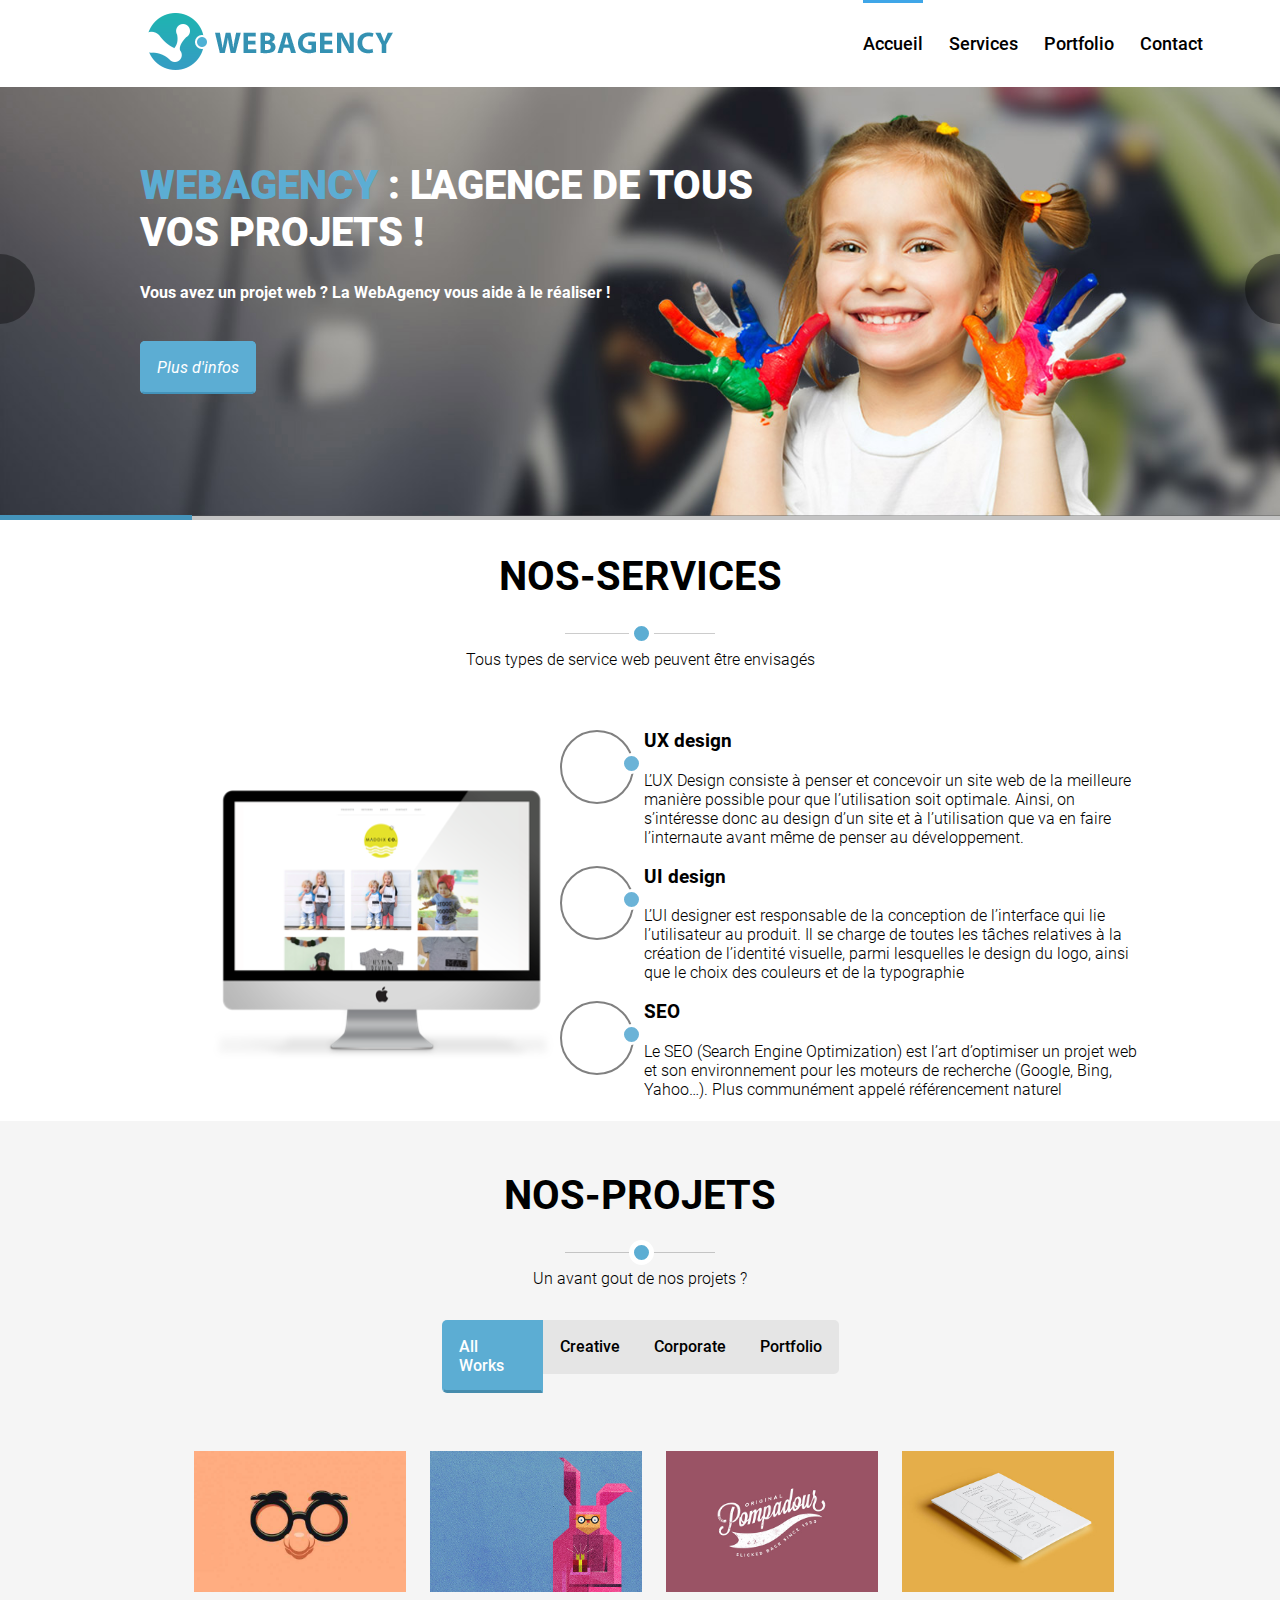
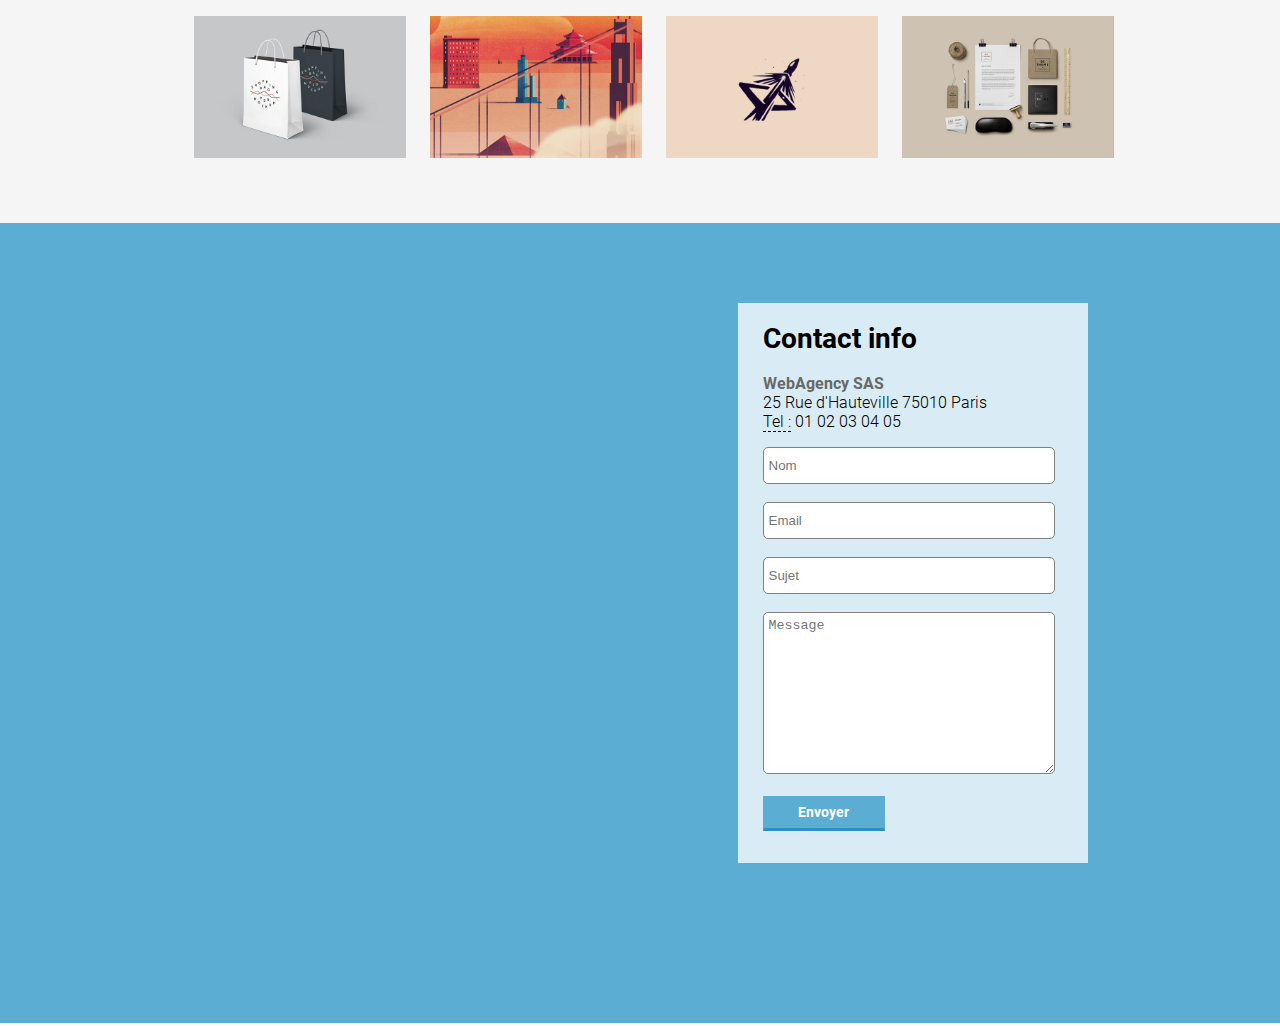
<file: index.html>
<!DOCTYPE html>
<html lang="fr">
	<head>
		<meta charset="utf-8">
		<title>WebAgency</title>
		<meta name="viewport" content="width=device-width, initial-scale=1.0">
		<meta name="description" content="Agence de création de site web pour particulier et autre" />
		
		<!-- Police d'ecriture -->
		<link rel="stylesheet" href="css/fonts.css" type="text/css">
		
		<!-- Fontawesome -->
		<link rel="stylesheet" href="https://use.fontawesome.com/releases/v5.6.3/css/all.css" integrity="sha384-UHRtZLI+pbxtHCWp1t77Bi1L4ZtiqrqD80Kn4Z8NTSRyMA2Fd33n5dQ8lWUE00s/" crossorigin="anonymous">
		
		<!-- CSS -->
		<link rel="stylesheet" href="css/style.css" type="text/css">
		
		<!-- Responsive CSS -->
		<link rel="stylesheet" href="css/responsive.css" />
		
	</head>
	<body>
		
		<!--**************************************-->
		<!--****************HEADER****************-->
		<!--**************************************-->
		
		<header>
			<nav>
				<div class="nav-bar">
					<img src="images/logo.png" alt="Logo WebAgency" id="logo">
					<div class="menu_burger">
						<div class="burger">
							<i class="fas fa-bars fa-2x"></i>
						</div>
					<ul class="menu">
						<li class="active_menu"><a href="#">Accueil</a></li>
						<li><a href="#services">Services</a></li>
						<li><a href="#projets">Portfolio</a></li>
						<li><a href="#maps">Contact</a></li>
					</ul>
					</div>
				</div>
			</nav>
			<div class="slider">
				<div class="slider_img">
					<img src="images/slider/bg1.jpg" alt="bg">
					<div class="arrow_left_slider">
						<div class="arrow-position">
							<i class="fas fa-angle-left fa-2x"></i>
						</div>
					</div>
					<div class="arrow_right_slider">
						<div class="arrow-position">
							<i class="fas fa-angle-right fa-2x"></i>
						</div>
					</div>
					<div class="border_line">
						<div class="border_line_blue"></div>
					</div>
				</div>
				<div class="title">
					<h1 class="uppercase-white responsive_align_texte"><span id="blue">WebAgency</span> : L'agence de tous <br> Vos projets !</h1>
					<p class="white Roboto-Bold responsive_align_texte">Vous avez un projet web ? La WebAgency vous aide à le réaliser !</p>
					<a href="#" target="_blank" class="btn-blue top_btn">Plus d'infos</a>
				</div>
			</div>
		</header>

		<!--**************************************-->
		<!--************NOS SERVICES**************-->
		<!--**************************************-->

		<section class="container" id="services">
			<div class="blocktexte">
				<h2 class="h2">nos-services</h2>
					<div class="barre">
						<div class="point"></div>
					</div>
				<p>Tous types de service web peuvent être envisagés</p>
			</div>
				<div class="serviceblock">
					<div class="blockscreen">
						<img src="images/main-feature.png" alt="ordinateur" id="screen">
					</div>
						<ul class="text_block">
							<li class="block_global_service">
								<div class="blockcircle">
									<i class="fas fa-chart-line fa-2x exo"></i>
									<i class="circle"></i>
								</div>
								<h3 class="responsive_align_texte">UX design</h3>
								<p class="responsive_align_texte">L’UX Design consiste à penser et concevoir un site web de la meilleure manière possible pour que l’utilisation soit optimale. Ainsi, on s’intéresse donc au design d’un site et à l’utilisation que va en faire l’internaute avant même de penser au développement.</p>
							</li>
							<li class="block_global_service">
								<div class="blockcircle">
									<i class="fas fa-cubes fa-2x exo"></i>
									<i class="circle"></i>
								</div>
								<h3 class="responsive_align_texte">UI design</h3>
								<p class="responsive_align_texte">L’UI designer est responsable de la conception de l’interface qui lie l’utilisateur au produit. Il se charge de toutes les tâches relatives à la création de l’identité visuelle, parmi lesquelles le design du logo, ainsi que le choix des couleurs et de la typographie</p>
							</li>
							<li class="block_global_service">
								<div class="blockcircle">
									<i class="fas fa-chart-pie fa-2x exo"></i>
									<i class="circle"></i>
								</div>
								<h3 class="responsive_align_texte">SEO</h3>
								<p class="responsive_align_texte">Le SEO (Search Engine Optimization) est l’art d’optimiser un projet web et son environnement pour les moteurs de recherche (Google, Bing, Yahoo…). Plus communément appelé référencement naturel</p>
							</li>
						</ul>
				</div>
		</section>

		<!--**************************************-->
		<!--************NOS PROJETS***************-->
		<!--**************************************-->

		<section class="container grey" id="projets"><br>
			<div class="blocktexte_projets">
				<h2 class="h2">nos-projets</h2>
					<div class="barre">
						<div class="point"></div>
					</div>
				<p>Un avant gout de nos projets ?</p>
			</div>
			<div class="menu_projets">
				<a href="#"><p class="btn-grey radius_btn_projet_left active_btn">All Works</p><i class="active_triangle triangle_menu fas fa-sort-down fa-2x"></i></a>
				<a href="#"><p class="btn-grey">Creative</p><i class="triangle_menu fas fa-sort-down fa-2x"></i></a>
				<a href="#"><p class="btn-grey">Corporate</p><i class="triangle_menu fas fa-sort-down fa-2x"></i></a>
				<a href="#"><p class="btn-grey radius_btn_projet_right">Portfolio</p><i class="triangle_menu fas fa-sort-down fa-2x"></i></a>
			</div>
			<div class="block_projets">
				<div class="align_block_images">
					<ul class="images">
						<li class="images_block">
							<img src="images/portfolio/01.jpg" alt="lunettes">
							<div class="black">
								<div class="black_text">
									<div class="eye"><i class="fas fa-eye center_eye"></i></div>
									<p class="weightfont">Lulu</p>
									<p class="weightfont">Site vitrine</p>
								</div>
							</div>
						</li>
						<li class="images_block">
							<img src="images/portfolio/02.jpg" alt="Lapin avec un cadeau">
							<div class="black">
								<div class="black_text">
									<div class="eye"><i class="fas fa-eye center_eye"></i></div>
									<p class="weightfont">Idée cadeau</p>
									<p class="weightfont">Site vitrine</p>
								</div>
							</div>
						</li>
						<li class="images_block">
							<img src="images/portfolio/03.jpg" alt="Logo de l'agence pompadour">
							<div class="black">
								<div class="black_text">
									<div class="eye"><i class="fas fa-eye center_eye"></i></div>
									<p class="weightfont">Pompadour</p>
									<p class="weightfont">Site Vitrine</p>
								</div>
							</div>
						</li>
						<li class="images_block">
							<img src="images/portfolio/04.jpg" alt="feuille de papier">
							<div class="black">
								<div class="black_text">
									<div class="eye"><i class="fas fa-eye center_eye"></i></div>
									<p class="weightfont">PaperWhite</p>
									<p class="weightfont">Site Vitrine</p>
								</div>
							</div>
						</li>
						<li class="images_block">
							<img src="images/portfolio/05.jpg" alt="sac de showping">
							<div class="black">
								<div class="black_text">
									<div class="eye"><i class="fas fa-eye center_eye"></i></div>
									<p class="weightfont">Showping</p>
									<p class="weightfont">Site Vitrine</p>
								</div>
							</div>
						</li>
						<li class="images_block">
							<img src="images/portfolio/06.jpg" alt="vue d'une ville">
							<div class="black">
								<div class="black_text">
									<div class="eye"><i class="fas fa-eye center_eye"></i></div>
									<p class="weightfont">Granolise</p>
									<p class="weightfont">Site Vitrine</p>
								</div>
							</div>
						</li>
						<li class="images_block">
							<img src="images/portfolio/07.jpg" alt="Logo avec un fusé qui décole">
							<div class="black">
								<div class="black_text">
									<div class="eye"><i class="fas fa-eye center_eye"></i></div>
									<p class="weightfont">SpaceFox</p>
									<p class="weightfont">Site E-Commerce</p>
								</div>
							</div>
						</li>
						<li class="images_block">
							<img src="images/portfolio/08.jpg" alt="carte de visite lunette papier">
							<div class="black">
								<div class="black_text">
									<div class="eye"><i class="fas fa-eye center_eye"></i></div>
									<p class="weightfont">RavPower</p>
									<p class="weightfont">Site E-Commerce</p>
								</div>
							</div>
						</li>
					</ul>
				</div>
			</div>
		</section>


		<!--**************************************-->
		<!--******************MAPS****************-->
		<!--**************************************-->


		<section class="container" id="maps">
			<div class="maps">
				<div class="map">
					<iframe src="https://www.google.com/maps/embed?pb=!1m14!1m12!1m3!1d1103.3499672943424!2d2.3490446597564842!3d48.87302026150703!2m3!1f0!2f0!3f0!3m2!1i1024!2i768!4f13.1!5e0!3m2!1sfr!2sfr!4v1546594781773" allowfullscreen></iframe>
				</div>
				<div class="form_contact">
					<div class="align_block_maps">
						<h3><span class="contact_info">Contact info</span></h3>
						<p><span class="SAS">WebAgency SAS</span>
						<br>25 Rue d'Hauteville 75010 Paris
						<br><span class="tel_border">Tel :</span> 01 02 03 04 05</p>

						<form method="post">
							<input type="text" name="name" placeholder="Nom"><br><br>
							<input type="email" name="email" placeholder="Email"><br><br>
							<input type="text" name="sujet" placeholder="Sujet"><br><br>
							<textarea placeholder="Message" name="message"></textarea><br><br>
							<input type="submit" value="Envoyer">
						</form>
					</div>
				</div>
			</div>		
		</section>
	</body>
</html>
</file>
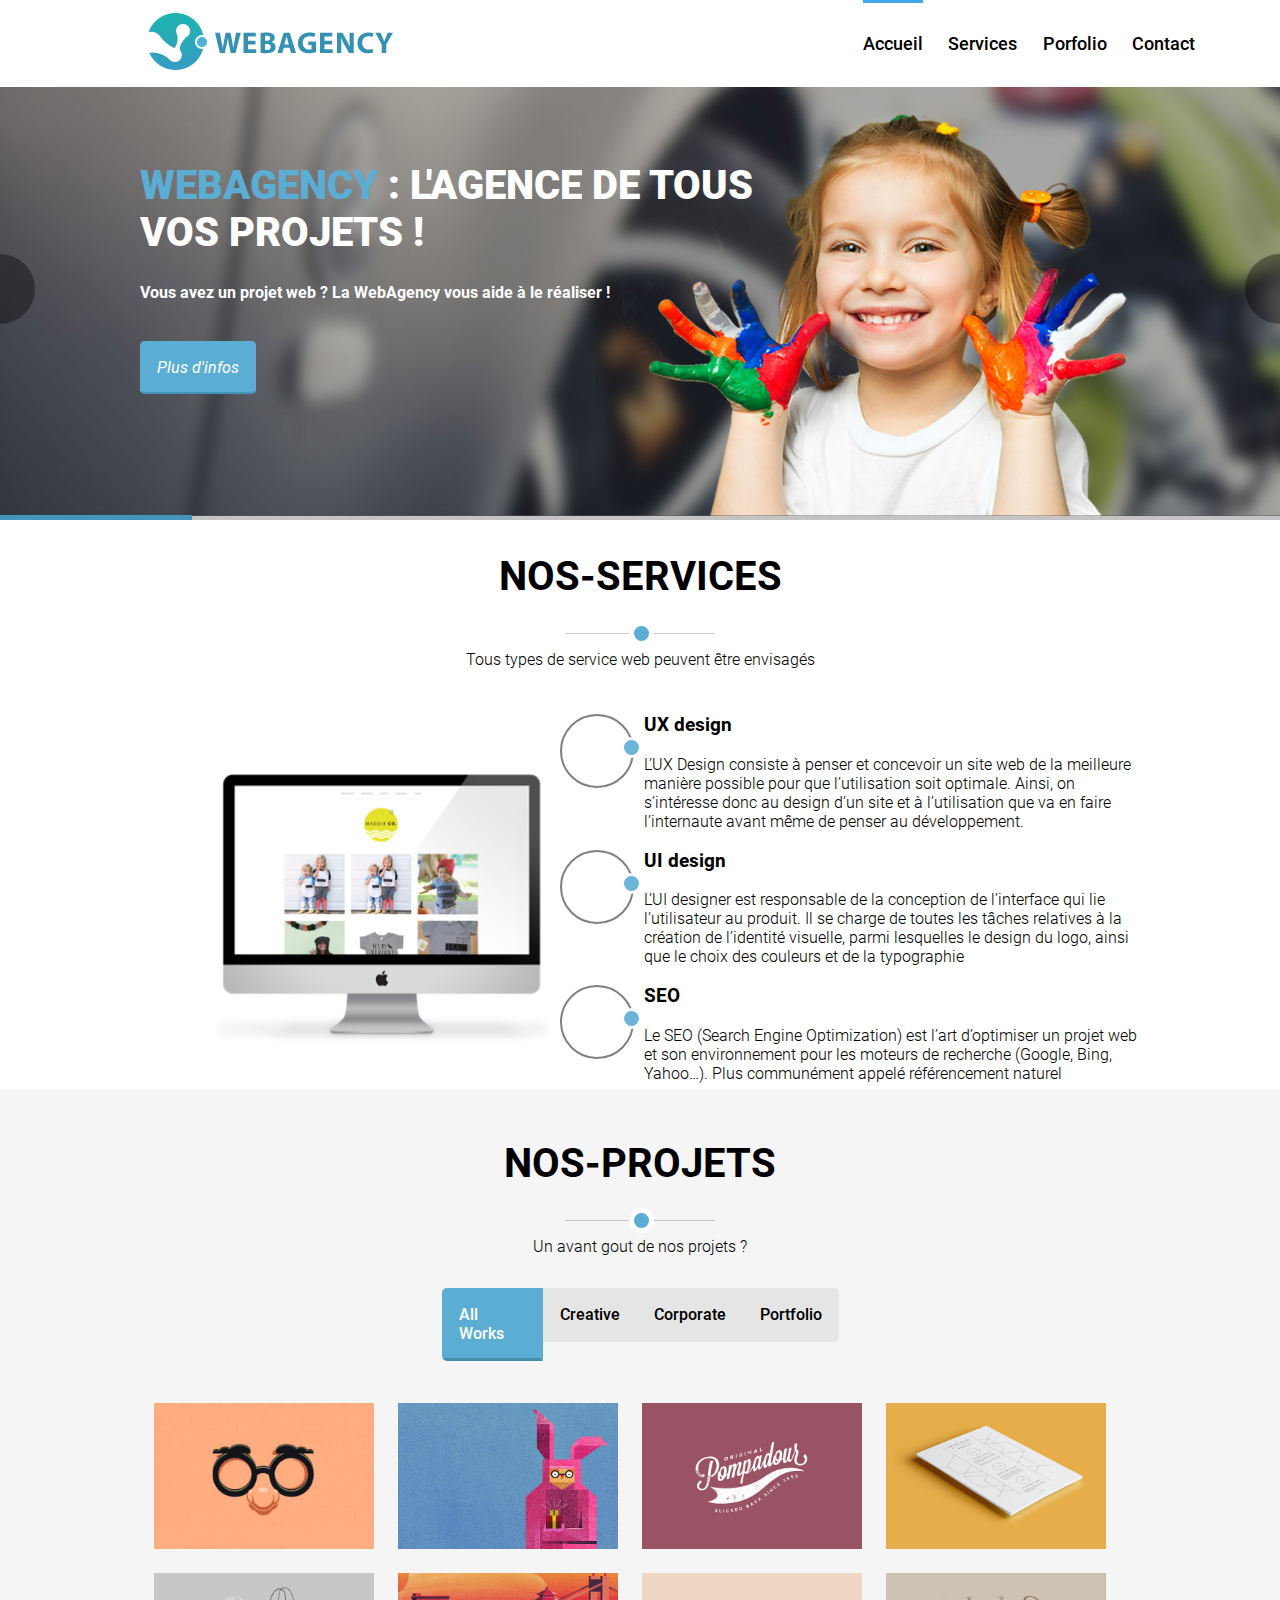
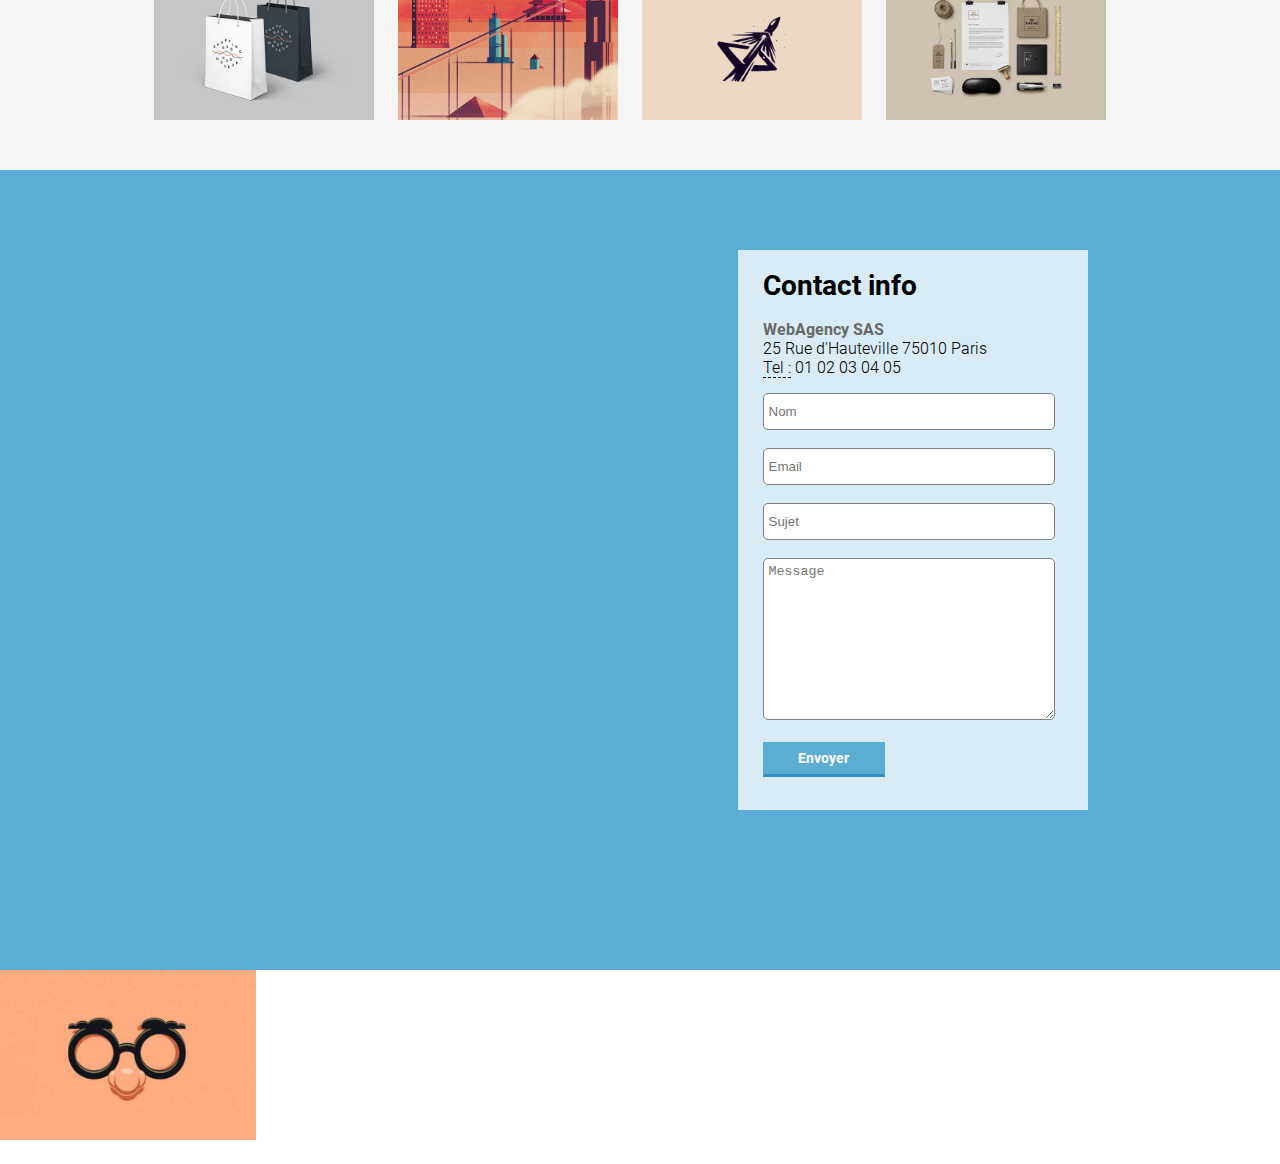
<file: index - Copie.html>
<!DOCTYPE html>
<html lang="fr">
	<head>
		<meta charset="utf-8">
		<title>WebAgency</title>
		<meta name="viewport" content="width=device-width, initial-scale=1.0">
		<meta name="description" content="Agence de création de site web pour particulier et autre" />
		
		<!-- Police d'ecriture -->
		<link rel="stylesheet" href="css/fonts.css" type="text/css">
		
		<!-- Fontawesome -->
		<link rel="stylesheet" href="https://use.fontawesome.com/releases/v5.6.3/css/all.css" integrity="sha384-UHRtZLI+pbxtHCWp1t77Bi1L4ZtiqrqD80Kn4Z8NTSRyMA2Fd33n5dQ8lWUE00s/" crossorigin="anonymous">
		
		<!-- CSS -->
		<link rel="stylesheet" href="css/style.css" type="text/css">
		
		<!-- Responsive CSS -->
		<link rel="stylesheet" href="css/responsive.css" />
		
	</head>
	<body>
		
		<!--**************************************-->
		<!--****************HEADER****************-->
		<!--**************************************-->
		
		<header>
			<nav>
				<div class="nav-bar">
					<img src="images/logo.png" alt="Logo WebAgency" id="logo">
					<ul class="menu">
						<li class="active_menu"><a href="#">Accueil</a></li>
						<li><a href="#services">Services</a></li>
						<li><a href="#projets">Porfolio</a></li>
						<li><a href="#maps">Contact</a></li>
					</ul>
					<div class="menu_burger">
						<div class="burger">
							<i class="fas fa-bars fa-2x"></i>
						</div>
					</div>
				</div>
			</nav>
			<div class="slider">
				<div class="slider_img">
					<img src="images/slider/bg1.jpg" alt="bg">
					<div class="arrow_left_slider">
						<div class="arrow-position">
							<i class="fas fa-angle-left fa-2x"></i>
						</div>
					</div>
					<div class="arrow_right_slider">
						<div class="arrow-position">
							<i class="fas fa-angle-right fa-2x"></i>
						</div>
					</div>
					<div class="border_line">
						<div class="border_line_blue"></div>
					</div>
				</div>
				<div class="title">
					<h1 class="uppercase-white responsive_align_texte"><span id="blue">WebAgency</span> : L'agence de tous <br> Vos projets !</h1>
					<p class="white Roboto-Bold responsive_align_texte">Vous avez un projet web ? La WebAgency vous aide à le réaliser !</p>
					<a href="#" target="_blank" class="btn-blue top_btn">Plus d'infos</a>
				</div>
			</div>
		</header>

		<!--**************************************-->
		<!--************NOS SERVICES**************-->
		<!--**************************************-->

		<section class="container" id="services">
			<div class="blocktexte">
				<h2 class="h2">nos-services</h2>
					<div class="barre">
						<div class="point"></div>
					</div>
				<p>Tous types de service web peuvent être envisagés</p>
			</div>
				<div class="serviceblock">
					<div class="blockscreen">
						<img src="images/main-feature.png" alt="ordinateur" id="screen">
					</div>
						<div class="text_block">
							<div class="block_global_service">
								<div class="blockcircle">
									<i class="fas fa-chart-line fa-2x exo"></i>
									<i class="circle"></i>
								</div>
								<h3 class="responsive_align_texte">UX design</h3>
								<p class="responsive_align_texte">L’UX Design consiste à penser et concevoir un site web de la meilleure manière possible pour que l’utilisation soit optimale. Ainsi, on s’intéresse donc au design d’un site et à l’utilisation que va en faire l’internaute avant même de penser au développement.</p>
							</div>
							<div class="block_global_service">
								<div class="blockcircle">
									<i class="fas fa-cubes fa-2x exo"></i>
									<i class="circle"></i>
								</div>
								<h3 class="responsive_align_texte">UI design</h3>
								<p class="responsive_align_texte">L’UI designer est responsable de la conception de l’interface qui lie l’utilisateur au produit. Il se charge de toutes les tâches relatives à la création de l’identité visuelle, parmi lesquelles le design du logo, ainsi que le choix des couleurs et de la typographie</p>
							</div>
							<div class="block_global_service">
								<div class="blockcircle">
									<i class="fas fa-chart-pie fa-2x exo"></i>
									<i class="circle"></i>
								</div>
								<h3 class="responsive_align_texte">SEO</h3>
								<p class="responsive_align_texte">Le SEO (Search Engine Optimization) est l’art d’optimiser un projet web et son environnement pour les moteurs de recherche (Google, Bing, Yahoo…). Plus communément appelé référencement naturel</p>
							</div>
						</div>
				</div>
		</section>

		<!--**************************************-->
		<!--************NOS PROJETS***************-->
		<!--**************************************-->

		<section class="container grey" id="projets"><br>
			<div class="blocktexte_projets">
				<h2 class="h2">nos-projets</h2>
					<div class="barre">
						<div class="point"></div>
					</div>
				<p>Un avant gout de nos projets ?</p>
			</div>
			<div class="menu_projets">
				<a href="#"><p class="btn-grey radius_btn_projet_left active_btn">All Works</p><i class="active_triangle triangle_menu fas fa-sort-down fa-2x"></i></a>
				<a href="#"><p class="btn-grey">Creative</p><i class="triangle_menu fas fa-sort-down fa-2x"></i></a>
				<a href="#"><p class="btn-grey">Corporate</p><i class="triangle_menu fas fa-sort-down fa-2x"></i></a>
				<a href="#"><p class="btn-grey radius_btn_projet_right">Portfolio</p><i class="triangle_menu fas fa-sort-down fa-2x"></i></a>
			</div>
			<div class="block_projets">
				<div class="align_block_images">
					<div class="images">
						<div class="images_block">
							<img src="images/portfolio/01.jpg" alt="lunettes">
							<div class="black">
								<div class="black_text">
									<div class="eye"><i class="fas fa-eye center_eye"></i></div>
									<p class="weightfont">Lulu</p>
									<p class="weightfont">Site vitrine</p>
								</div>
							</div>
						</div>
						<div class="images_block">
							<img src="images/portfolio/02.jpg" alt="Lapin avec un cadeau">
							<div class="black">
								<div class="black_text">
									<div class="eye"><i class="fas fa-eye center_eye"></i></div>
									<p class="weightfont">Idée cadeau</p>
									<p class="weightfont">Site vitrine</p>
								</div>
							</div>
						</div>
						<div class="images_block">
							<img src="images/portfolio/03.jpg" alt="Logo de l'agence pompadour">
							<div class="black">
								<div class="black_text">
									<div class="eye"><i class="fas fa-eye center_eye"></i></div>
									<p class="weightfont">Pompadour</p>
									<p class="weightfont">Site Vitrine</p>
								</div>
							</div>
						</div>
						<div class="images_block">
							<img src="images/portfolio/04.jpg" alt="feuille de papier">
							<div class="black">
								<div class="black_text">
									<div class="eye"><i class="fas fa-eye center_eye"></i></div>
									<p class="weightfont">PaperWhite</p>
									<p class="weightfont">Site Vitrine</p>
								</div>
							</div>
						</div>
						<div class="images_block">
							<img src="images/portfolio/05.jpg" alt="sac de showping">
							<div class="black">
								<div class="black_text">
									<div class="eye"><i class="fas fa-eye center_eye"></i></div>
									<p class="weightfont">Showping</p>
									<p class="weightfont">Site Vitrine</p>
								</div>
							</div>
						</div>
						<div class="images_block">
							<img src="images/portfolio/06.jpg" alt="vue d'une ville">
							<div class="black">
								<div class="black_text">
									<div class="eye"><i class="fas fa-eye center_eye"></i></div>
									<p class="weightfont">Granolise</p>
									<p class="weightfont">Site Vitrine</p>
								</div>
							</div>
						</div>
						<div class="images_block">
							<img src="images/portfolio/07.jpg" alt="Logo avec un fusé qui décole">
							<div class="black">
								<div class="black_text">
									<div class="eye"><i class="fas fa-eye center_eye"></i></div>
									<p class="weightfont">SpaceFox</p>
									<p class="weightfont">Site E-Commerce</p>
								</div>
							</div>
						</div>
						<div class="images_block">
							<img src="images/portfolio/08.jpg" alt="carte de visite lunette papier">
							<div class="black">
								<div class="black_text">
									<div class="eye"><i class="fas fa-eye center_eye"></i></div>
									<p class="weightfont">RavPower</p>
									<p class="weightfont">Site E-Commerce</p>
								</div>
							</div>
						</div>
					</div>
				</div>
			</div>
		</section>


		<!--**************************************-->
		<!--******************MAPS****************-->
		<!--**************************************-->


		<section class="container" id="maps">
			<div class="maps">
				<div class="map">
					<iframe src="https://www.google.com/maps/embed?pb=!1m14!1m12!1m3!1d1103.3499672943424!2d2.3490446597564842!3d48.87302026150703!2m3!1f0!2f0!3f0!3m2!1i1024!2i768!4f13.1!5e0!3m2!1sfr!2sfr!4v1546594781773" allowfullscreen></iframe>
				</div>
				<div class="form_contact">
					<div class="align_block_maps">
						<h3><span class="contact_info">Contact info</span></h3>
						<p><span class="SAS">WebAgency SAS</span>
						<br>25 Rue d'Hauteville 75010 Paris
						<br><span class="tel_border">Tel :</span> 01 02 03 04 05</p>

						<form method="post">
							<input type="text" name="name" placeholder="Nom"><br><br>
							<input type="email" name="email" placeholder="Email"><br><br>
							<input type="text" name="sujet" placeholder="Sujet"><br><br>
							<textarea placeholder="Message" name="message"></textarea><br><br>
							<input type="submit" value="Envoyer">
						</form>
					</div>
				</div>
			</div>		
		</section>
	</body>
</html>











<div class="images">
	<il class="images_block"> 
		<img src="images/portfolio/01.jpg" alt="lunettes"> 
		<div class="black"> 	
			<div class="black_text"> 	
				<div class="eye"><i class="fas fa-eye center_eye"></i></div> 
				<p class="weightfont">Lulu</p> 	
				<p class="weightfont">Site vitrine</p> 	
			</div> 		
		</div> 	
		</div>
</file>
<file: css/style.css>
/********************/
/*******AUTRES*******/
/********************/


body {
	margin: 0;
}

h3 {
	font-family: 'Roboto-bold';
}

p {
	font-family: 'Roboto-Light';
}


a {
	text-decoration: none;
	color: black;
}


.container {
	width: 100%;
}

.grey {
	background-color: rgba(245,245,245,1.00);
}

/********************/
/*******MENU********/
/********************/


.nav-bar {
	z-index: 30;
	position: fixed;
	width: 100%;
	background: white;
	padding: 1%;
	top: 0;
	
}

#logo {
	position: relative;
	left: 10%;
}

nav ul {
	list-style-type: none;
	display: flex;
	position: absolute;
	left: 63%;
	bottom: 0;
	height: 100%;
	margin: 0;
}

nav li {
	margin-right: 10%;
	font-family: 'Roboto-Medium';
	font-size: 1.1em;
	padding-top: 12%;
	border-top: 3px white solid;
}


nav li:hover {
	border-top: 3px rgba(63,166,232,1.00) solid;
}

nav li:hover .active_menu {
	border-top: 3px white solid;
}

.active_menu {
	border-top: 3px rgba(63,166,232,1.00) solid;
}

.burger {
	display: none;
}


/********************/
/*******SLIDER*******/
/********************/

.slider {
	margin-top: 76px;
}

.slider_img {
	position: relative;
}

.slider img{
	width: 100%;
	height: auto;
}

.title {
	position: absolute;
	top: 240px;
	left: 140px;
}

#blue {
	color: #5cadd3;
}

.uppercase-white {
	text-transform: uppercase;
	color: white;
	font-size: 2.5em;
	font-family: 'Roboto-Black';
}

.white {
	color: white;
}

.Roboto-Bold {
	font-family: 'Roboto-Bold';
}

/* BTN */

.top_btn {
	top: 40px;
}

.btn-blue {
	border: 2px #5cadd3 solid;
	margin: auto;
	padding: 15px;
	background-color: #5cadd3;
	border-bottom: 2px #4494bb solid;
	border-radius: 5px;
	color: white;
	position: relative;
	font-family: 'Roboto-Italic';
	font-size: 1em;
}

.btn-blue:hover {
	background-color: #47A2CD;
	border: 2px #47A2CD solid;
}

.border_line {
    width: 100%;
	height: 5px;
    background-color: rgba(94,94,94,0.37);
    position: absolute;
	bottom: 0;
}

.border_line_blue {
    width: 15%;
	height: 5px;
    background-color: #4494bb;
    position: absolute;
}

.arrow_left_slider {
	position: absolute;
	display: flex;
	background-color: rgba(0,0,0,0.37);
	top: 40%;
	width: 35px;
	height: 70px;
	color: white;
	border-radius: 0px 80px 80px 0px;
	
}

.arrow_right_slider {
	position: absolute;
	display: flex;
	background-color: rgba(0,0,0,0.37);
	top: 40%;
	right: 0%;
	width: 35px;
	height: 70px;
	color: white;
	border-radius: 80px 0px 0px 80px;
	
}

.arrow_left_slider:hover{
	color: #4EBBEF;
	cursor: pointer;
}

.arrow_right_slider:hover{
	color: #4EBBEF;
	cursor: pointer;
}

.arrow-position {
	position: absolute;
	top: 20px;
	right: 10px;
}

/********************/
/****NOS SERVICE*****/
/********************/


.serviceblock {
	width: 80%;
	margin: auto;
}

.blocktexte {
	width: 80%;
	margin: auto;
	text-align: center;
	font-family: 'Roboto-Italic';
}

.h2 {
	font-family: 'Roboto-Bold';
	font-weight: bold;
	font-size: 2.5em;
	text-transform: uppercase;
}

.hrservice {
	width: 15%;
	display: flex;
}

.blockscreen {
	display: inline-block;
	width: 50%;
}

.blockscreen img {
	width: 100%;
}

.barre {
	margin: auto;
	position: relative;
    height: 1px;
    width: 150px;
    background-color: rgba(0,0,0,0.2);
    margin-bottom: 15px;
}

.point{
	width: 15px;
    height: 15px;
    border-radius: 50%;
    background-color: #5cadd3;
    position: absolute;
    left: 64px;
    bottom: -12px;
    border: 5px solid white;
}

.border_service {
	width: 100%;
	margin: auto;
}

.text_block {
	padding-left: 0;
	list-style-type: none;
	width: 49%;
	bottom: 55px;
	position: relative;
	display: inline-block;
}

.blockcircle {
	right: 102%;
	position: absolute;
	width: 70px;
    height: 70px;
    border: 2px gray solid;
    border-radius: 50%;
}



.exo {
	color: #5cadd3;
	position: absolute;
	left: 25%;
	top: 25%;
}


.circle {
	bottom: 40%;
	left: 85%;
	position: absolute;
	width: 15px;
    height: 15px;
    background: #6BB3D7;
    border-radius: 50%;
	border: 3px white solid;
}


/********************/
/****NOS PROJETS*****/
/********************/


.menu_projets {
	display: flex;
	margin: auto;
	width: 397px;
}

.btn-grey {
	border: 2px #e5e5e5 solid;
	padding: 15px;
	background-color: #e5e5e5;
	border-bottom: 3px #e5e5e5 solid;
	position: relative;
	font-family: 'Roboto-Medium';
	font-size: 1em;
}

.radius_btn_projet_left {
	border-bottom-left-radius: 5px;
	border-top-left-radius: 5px;
}

.radius_btn_projet_right {
	border-bottom-right-radius: 5px;
	border-top-right-radius: 5px;
}

.btn-grey:hover {
	border: 2px #5cadd3 solid;
	background-color: #5cadd3;
	border-bottom: 3px #468cad solid;
	color: white;
}

.triangle_menu {
	opacity: 0;
	color: #468cad;
	position: relative;
	left: 40px;
	bottom: 35px;
	
 }

.menu_projets p:hover+ .triangle_menu {
	opacity: 1;
}

.active_btn {
	border: 2px #5cadd3 solid;
	padding: 15px;
	background-color: #5cadd3;
	border-bottom: 3px #468cad solid;
	color: white;
	position: relative;
	font-family: 'Roboto-Medium';
	font-size: 1em;
}

.active_triangle {
	opacity: 1;
}

.block_projets {
	position: relative;
	width: 100%;
}

.black {
	display: none;
	bottom: 3px;
	width: 100%;
	position: absolute;
	background: rgba(0,0,0,0.42);
}

.weightfont {
	font-family: 'Roboto-bold';
}

.black_text {
	margin: 5%;
	color: white;
}

.eye {	
	right: 5%;
	bottom: 75%;
	position: absolute;
	width: 40px;
    height: 40px;
	background: #5cadd3;
	border: 2px white solid;
    border-radius: 50%
}

.center_eye {
	position: relative;
	left: 26%;
	top: 30%;
}

.images_block {
	display: inline-block;
	position: relative;
	width: 20%;
	margin: 0px 20px 20px 0px;    

}

.images_block img {
	width: 100%;
}


.images_block:hover .black {
	display: block;
}

.blocktexte_projets {
	width: 80%;
	margin: auto;
	text-align: center;
	font-family: 'Roboto-Italic';
}

.align_block_images {
	padding: 2%;
	margin-left: 10%;
}


/********************/
/****GOOGLE MAPS*****/
/********************/


.maps {
	position: relative;
	width: 100%;
	height: 800px;
}

.maps iframe{
	width: 100%;
	height: 100%;
	opacity: 0.7;
	border: 0;
}

.align_block_maps{
	position: relative;
	left: 7%;
}

.form_contact {
	position: absolute;
	background: rgba(255,255,255,0.77);
	height: 70%;
	width: 350px;
	right: 15%;
	top: 10%;
}

input[type=text] {
	border: 1px grey solid;
	border-radius: 5px;
	width: 80%;
	height: 25px;
	padding: 5px;
}

input[type=email] {
	border: 1px grey solid;
	border-radius: 5px;
	width: 80%;
	height: 25px;
	padding: 5px;
}

textarea {
	border: 1px grey solid;
	border-radius: 5px;
	width: 80%;
	height: 150px;
	padding: 5px;
}

input[type=submit]{
	font-family: 'Roboto-bold';
	font-size: 0.9em;
	color: white;
	width: 35%;
	height: 35px;
	border: 1px #5cadd3 solid;
	background: #5cadd3;
	border-bottom: 3px #2D8FC5 solid;
}

.SAS{
	font-family: 'Roboto-Bold';
	color: dimgray;
}

.contact_info{
	font-family: 'Roboto-Bold';
	font-size: 1.5em;
}

.tel_border {
	border-bottom: 1px black dashed;
}

.map {
	width: 100%;     
	height: 100%;          
	background-color: rgb(92,173,211); 
}
</file>
<file: css/responsive.css>
/* CSS Document Respionsive */

@media screen and (max-width: 1570px){
	
	.text_block {
		top: 10px;
	}
}

@media screen and (max-width: 1390px){
	
	.title {
		top: 15%;
	}
	
	.images_block {
		width: 20%;
		height: auto;
	}
	
}

@media screen and (max-width: 1200px){
	
	nav ul {
		left: 58%;
	}
	
	/************/
	 /* SLIDER */
	/************/
	
	
	/************/
	/* SERVICES */
	/************/
	
	.serviceblock {
		width: 60%;
		height: auto;
	}
	
	.blockscreen, .text_block {
		width: 100%;
	}
	
	.text_block {
		top: 0;
	}
	
}

@media screen and (max-width: 1024px){
	
	.images_block .black {
		display: block;
	}
	
	.active_menu {
		border-top: 3px transparent solid;
	}

	nav li:hover {
		border-top: 3px transparent solid;
	}
	
	nav li:hover a {
		color: rgba(63,166,232,1.00);
	}

	
	.nav-bar {
		top: 0;
		padding-top: 10px;
		padding-bottom: 10px;
		padding: 0;
	}
	
	.burger {
		position: absolute;
		top: 25px;
		right: 40px;
	}

	.menu {
		display: none;
		position: relative;
		left: 0;
		top: -50px;
		background: transparent;
		padding-left: 0;
		padding-top: 50px;
	}
	
	.menu li {
		text-align: center;
		padding-top: 20px;
		margin: auto;
	}
	
	.menu_burger {
		cursor: pointer;
	}

	.menu_burger:hover {
		color: #3494C1;
	}
	
	.menu_burger:hover .menu {
		display: block;
	}
	
	.burger {
		display: block;
	}
	
	
	.slider {
		height: auto;
	}
	

	
	.title {
		top: 11%;
	}
	
	.uppercase-white {
		font-size: 30px;
	}

	.border_slider {
		display: none;
	}
	

	
	
	/*************/
	  /*PROJETS*/
	/*************/
	
	.serviceblock {
		width: 60%;
	}
	
	.menu_projets {
		width: 100%;
		justify-content: center;
	}
	
	.images_block {
		width: 40%;
		height: auto;
	}
	
	.black {
		bottom: 4px;
		height: 80px;
	}
	
	/*************/
	  /* MAPS */
	/*************/
	
	.form_contact {
		width: 50%;
		left: 30%;
	}
}


@media screen and (max-width: 768px){
	
	.title a {
		display: none;
	}
	
	.slider_img ,.arrow_left_slider, .arrow_right_slider, .border_line, .border_line_blue {
		display: none;
	}

	.title {
		position: relative;
		top: 0px;
		text-align: center;
		left: 0;
	}
	
	.uppercase-white, .white {
		color: rgba(138,136,136,1.00);
	}
	
	/********/
	
	.blockcircle {
		position: relative;
		right: 0;
		margin: auto;
	}
	
	.responsive_align_texte {
		text-align: center;
	}

	/************/
	/**Projets**/
	/************/
	
	.align_block_images {
		padding: 0%;
		margin-left: 0%;
	}
	
	.images_block {
		width: 60%;
		display: block;
		margin: auto;
		margin-bottom: 20px;
	}
	
	/********/
	/**MAPS**/
	/********/
	
	.form_contact {
		position: relative;
		width: 80%;
    	left: 10%;
    	top: 80px;
	}
	
}
</file>
<file: css/fonts.css>
/* CSS Document */

@font-face
{
    font-family: 'fontawesome';
	src: url(../fonts/fontawesome-webfont.ttf);
	src: url(../fonts/fontawesome-webfont.eot),
		url('../fonts/fontawesome-webfont.woff'),
		url('../fonts/FontAwesome.otf');
    font-weight: normal;
    font-style: normal;
}

@font-face {
	font-family: 'glyphicons';
	src: url('../fonts/glyphicons-halflings-regular.ttf');
	src: url('../fonts/glyphicons-halflings-regular.eot'),
		url('../fonts/glyphicons-halflings-regular.svg'),
		url('../fonts/glyphicons-halflings-regular.woff');
	font-weight: normal;
	font-style: normal;
}

@font-face {
	font-family: 'Roboto-Black';
	src: url('../fonts/Roboto-Black.ttf');
}

@font-face {
	font-family: 'Roboto-BlackItalic';
	src: url('../fonts/Roboto-BlackItalic.ttf');
}

@font-face {
	font-family: 'Roboto-Bold';
	src: url('../fonts/Roboto-Bold.ttf');
}

@font-face {
	font-family: 'Roboto-Bolditalic';
	src: url('../fonts/Roboto-BoldItalic.ttf');
}

@font-face {
	font-family: 'Roboto-Italic';
	src: url('../fonts/Roboto-Italic.ttf');
}

@font-face {
	font-family: 'Roboto-Light';
	src: url('../fonts/Roboto-Light.ttf');
}

@font-face {
	font-family: 'Roboto-LightItalic';
	src: url('../fonts/Roboto-LightItalic.ttf');
}

@font-face {
	font-family: 'Roboto-Medium';
	src: url('../fonts/Roboto-Medium.ttf');
}

@font-face {
	font-family: 'Roboto-MediumItalic';
	src: url('../fonts/Roboto-MediumItalic.ttf');
}

@font-face {
	font-family: 'Roboto-Regular';
	src: url('../fonts/Roboto-Regular.ttf');
}

@font-face {
	font-family: 'Roboto-Thin';
	src: url('../fonts/Roboto-Thin.ttf');
}

@font-face {
	font-family: 'Roboto-ThinItalic';
	src: url('../fonts/Roboto-ThinItalic.ttf');
}
</file>
